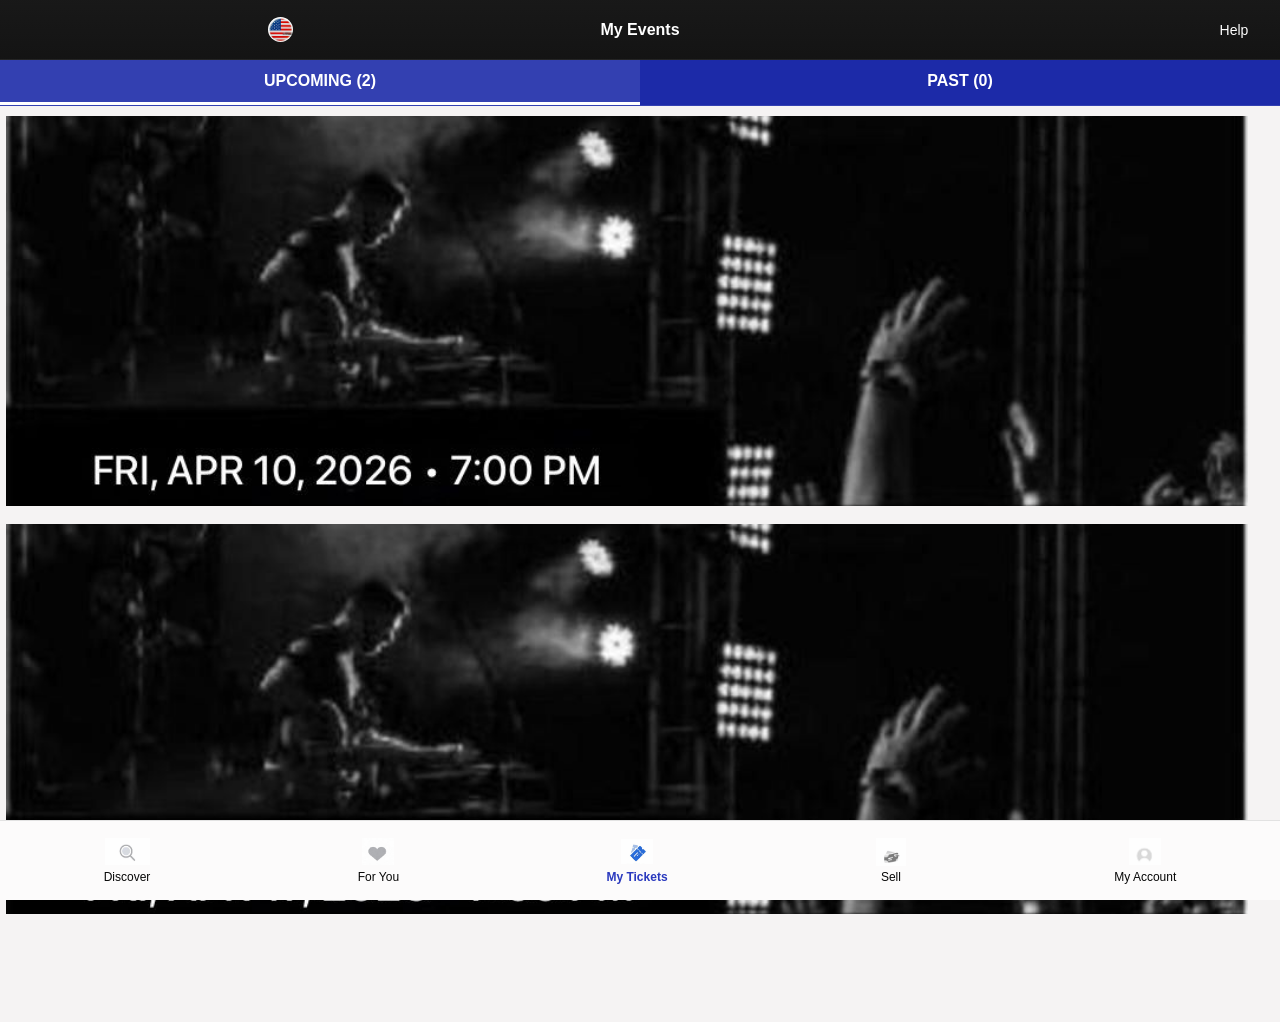
<file: me.html>
<!DOCTYPE html>
<html lang="en">
<head>
  <meta charset="UTF-8" />
  <meta name="viewport" content="width=device-width, initial-scale=1.0" />
  <title>My Events</title>
  <link rel="stylesheet" href="https://cdnjs.cloudflare.com/ajax/libs/font-awesome/6.5.0/css/all.min.css">
  <link rel="stylesheet" href="https://fonts.googleapis.com/css2?family=Material+Symbols+Outlined:opsz,wght,FILL,GRAD@24,400,0,0" />
  <link rel="stylesheet" href="css/ticket.css">
  <link rel="stylesheet" href="../fontawesome/fontawesome-free-6.7.2-web/css/all.min.css">
  <meta name="theme-color" content="rgb(7, 7, 7)">
</head>

<body>

  
  <!-- SCREEN 1 -->
  <div class="screen active" id="screen1">

    <!-- 🔹 TOP NAV -->
    <header class="top-nav">
      <div class="top-left">
        <img src="image/usa1.jpg" alt="US" class="flag-icon">
      </div>
      <div class="top-title">My Events</div>
      <div class="top-right">
        <a href="#" class="help-link">Help</a>
      </div>
    </header>

    <!-- 🔹 TABS -->
    <div class="tabs">
      <div class="active">UPCOMING (2)</div>
      <div>PAST (0)</div>
    </div>

    <!-- 🔹 EVENT CARDS -->

<div class="event-card" onclick="location.href='../move.html'"  style="margin-top: 10px;">
        <img src="image/50.jpeg" alt="BLAZE Event" style="width: 100%; height: 100%;">
        <div class="event-info">
          
        </div>
      </div>

      <div class="event-card" onclick="location.href='../index.html'">
        <img src="image/48.jpeg" alt="JADE Event" style="width: 100%; height: 100%;">
        <div class="event-info"></div>
      </div>

      

    <!-- 🔹 BOTTOM NAV (Picture-Ready) -->
    <footer class="bottom-nav">
      <div class="nav-item">
        <img src="image/Discover.jpeg" alt="Discover" class="nav-icon" style="width: 45px;">
        <span>Discover</span>
      </div>
      <div class="nav-item">
        <img src="image/for you.jpeg" alt="For You" class="nav-icon">
        <span>For You</span>
      </div>
      <div class="nav-item active">
        <img src="image/tickest.jpeg" alt="My Tickets" class="nav-icon">
        <span>My Tickets</span>
      </div>
      <div class="nav-item">
        <img src="image/sell.jpeg" alt="Sell" class="nav-icon">
        <span>Sell</span>
      </div>
      <a href="../php/update.php">
        <div class="nav-item">
          <img src="image/myaccount.jpeg" alt="My Account" class="nav-icon">
          <span>My Account</span>
        </div>
      </a>
    </footer>

  </div>
  
</body>
</html>
</file>
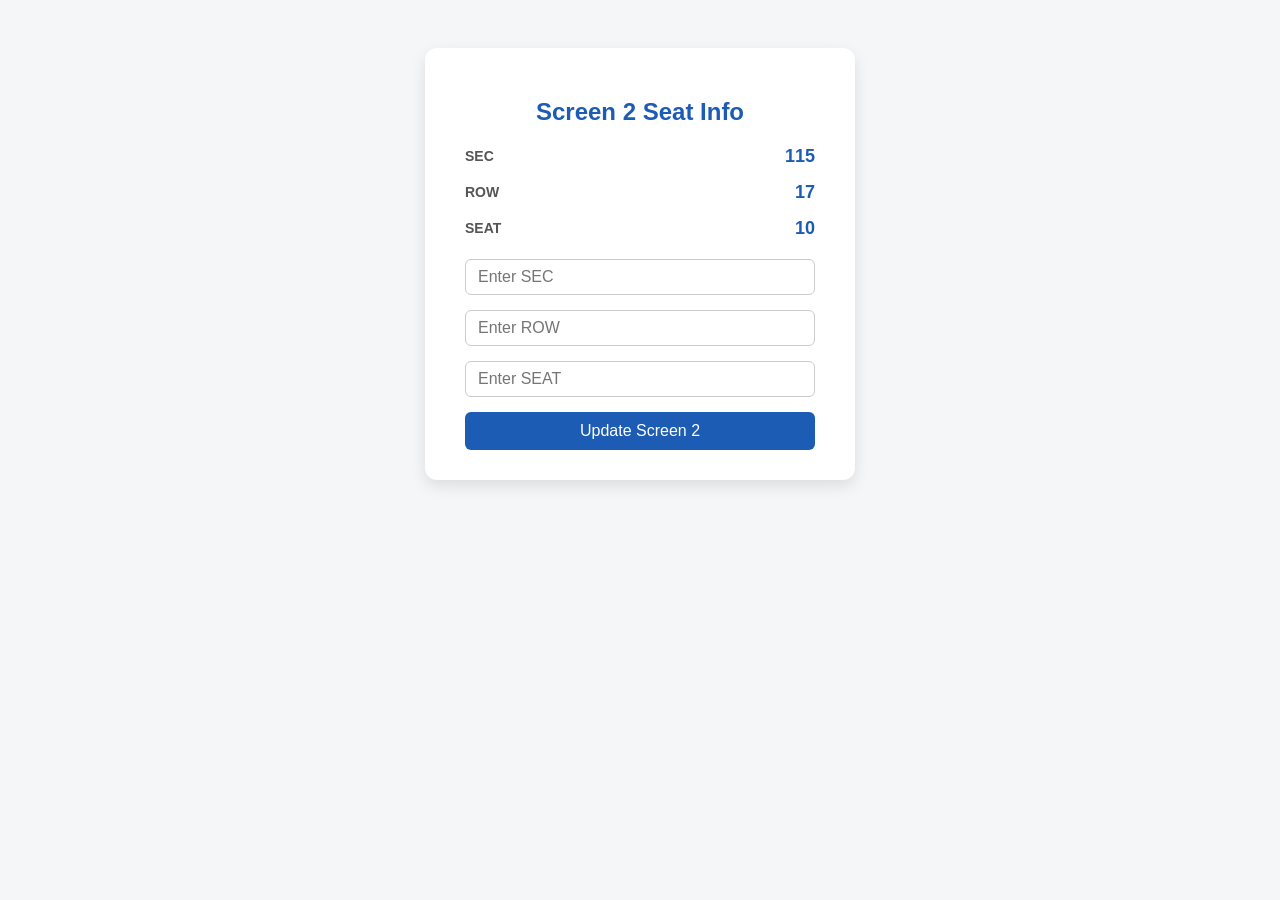
<file: css/HTML/fix.html>
<!DOCTYPE html>
<html lang="en">
<head>
<meta charset="UTF-8">
<meta name="viewport" content="width=device-width, initial-scale=1.0">
<title>Screen 2 Seat Update</title>
<style>
  body {
    font-family: Arial, sans-serif;
    background: #f4f6f8;
    display: flex;
    justify-content: center;
    align-items: flex-start;
    padding: 40px;
  }

  .screen2-container {
    background: #fff;
    border-radius: 12px;
    padding: 30px 40px;
    box-shadow: 0 6px 15px rgba(0,0,0,0.1);
    width: 350px;
  }

  .screen2-container h2 {
    text-align: center;
    margin-bottom: 20px;
    color: #1c5cb4;
  }

  .ticket-info {
    display: flex;
    justify-content: space-between;
    margin-bottom: 15px;
    align-items: center;
  }

  .ticket-info h5 {
    margin: 0;
    font-size: 14px;
    color: #555;
  }

  .ticket-info h4 {
    margin: 0;
    font-size: 18px;
    color: #1c5cb4;
  }

  form {
    display: flex;
    flex-direction: column;
    gap: 15px;
    margin-top: 20px;
  }

  input[type="text"] {
    padding: 8px 12px;
    border-radius: 6px;
    border: 1px solid #ccc;
    font-size: 16px;
  }

  button {
    padding: 10px;
    border-radius: 6px;
    border: none;
    background: #1c5cb4;
    color: #fff;
    font-size: 16px;
    cursor: pointer;
    transition: background 0.2s;
  }

  button:hover {
    background: #154a8a;
  }
</style>
</head>
<body>

<div class="screen2-container" id="screen2">
  <h2>Screen 2 Seat Info</h2>

  <div class="ticket-info ticket-sec">
    <h5>SEC</h5>
    <h4 id="sec-display">115</h4>
  </div>

  <div class="ticket-info ticket-row">
    <h5>ROW</h5>
    <h4 id="row-display">17</h4>
  </div>

  <div class="ticket-info ticket-seat">
    <h5>SEAT</h5>
    <h4 id="seat-display">10</h4>
  </div>

  <form id="seat-form">
    <input type="text" id="sec-input" placeholder="Enter SEC">
    <input type="text" id="row-input" placeholder="Enter ROW">
    <input type="text" id="seat-input" placeholder="Enter SEAT">
    <button type="submit">Update Screen 2</button>
  </form>
</div>

<script>
  // ---------- SCREEN 2 DOTS SCROLL ANIMATION ----------
  const screen2 = document.getElementById('screen2');
  const dots = screen2?.querySelector('.dots');

  if (dots) {
    dots.style.animationPlayState = "paused";
    const observer = new IntersectionObserver(entries => {
      entries.forEach(entry => {
        if (entry.isIntersecting) {
          dots.style.animationPlayState = "running";
          dots.classList.add("active");
        } else {
          dots.style.animationPlayState = "paused";
          dots.classList.remove("active");
        }
      });
    }, { threshold: 0.2 });
    observer.observe(dots);
  }

  // ---------- SCREEN 2 FORM FUNCTIONALITY ----------
  const secDisplay = document.getElementById('sec-display');
  const rowDisplay = document.getElementById('row-display');
  const seatDisplay = document.getElementById('seat-display');

  const seatForm = document.getElementById('seat-form');
  const secInput = document.getElementById('sec-input');
  const rowInput = document.getElementById('row-input');
  const seatInput = document.getElementById('seat-input');

  seatForm.addEventListener('submit', (e) => {
    e.preventDefault();

    if (secInput.value) secDisplay.textContent = secInput.value;
    if (rowInput.value) rowDisplay.textContent = rowInput.value;
    if (seatInput.value) seatDisplay.textContent = seatInput.value;

    secInput.value = '';
    rowInput.value = '';
    seatInput.value = '';
  });

  // ---------- SCREEN 3, 4, 5 FUNCTIONALITY ----------
  const screen3 = document.getElementById('screen3');
  const screen4 = document.getElementById('screen4');
  const screen5 = document.getElementById('screen5');

  const selectedCount = screen3?.querySelector('#selected-count');

  const seats = screen3 ? screen3.querySelectorAll('.seat-card') : [];

  function updateScreen4Count() {
    if(!screen4) return;
    const selectedSeats = screen3.querySelectorAll('.seat-card.selected').length;
    const ticketDetails = screen4.querySelector('.ticket-details');
    const submitBtn = screen4.querySelector('.submit-btn');
    if(ticketDetails) ticketDetails.innerHTML = `<br />${selectedSeats} Tickets Selected<br />`;
    if(submitBtn) submitBtn.textContent = `TRANSFER ${selectedSeats} TICKETS`;
  }

  seats.forEach(seat => {
    seat.addEventListener('click', () => {
      seat.classList.toggle('selected');
      if(selectedCount) selectedCount.textContent = `${screen3.querySelectorAll('.seat-card.selected').length} Selected`;
      updateScreen4Count();
    });
  });

  document.querySelectorAll('.transfer-btn').forEach(btn => {
    btn.addEventListener('click', () => {
      screen3?.classList.add('show');
    });
  });

  const transferLink = screen3?.querySelector('.transfer-link');
  transferLink?.addEventListener('click', (e) => {
    e.preventDefault();
    screen3?.classList.remove('show');
    screen4?.classList.add('show');
    updateScreen4Count();
  });

  screen4?.querySelector('.back-btn')?.addEventListener('click', (e) => {
    e.preventDefault();
    screen4.classList.remove('show');
    screen3.classList.add('show');
  });

  document.querySelectorAll('.view-ticket').forEach(btn => {
    btn.addEventListener('click', () => {
      screen5?.classList.add('show');
    });
  });

  screen3?.querySelector('.fa-times')?.addEventListener('click', () => {
    screen3.classList.remove('show');
  });

  screen5?.querySelector('.fa-times')?.addEventListener('click', () => {
    screen5.classList.remove('show');
  });

  

</script>

</body>
</html>
</file>
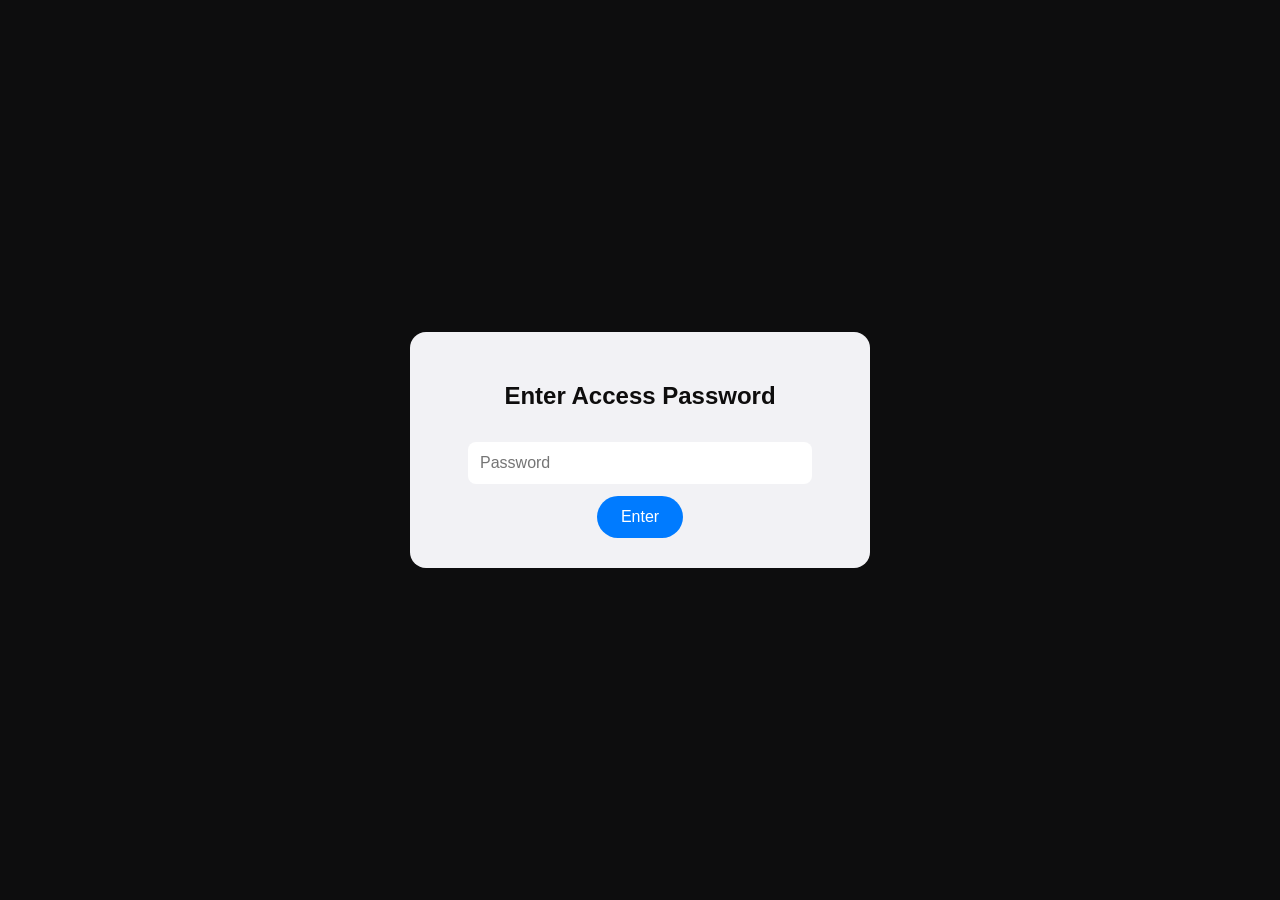
<file: css/HTML/password.html>
<!DOCTYPE html>
<html lang="en">
<head>
  <meta charset="UTF-8">
  <meta name="viewport" content="width=device-width, initial-scale=1.0">
  <title>Enter Password</title>
  <style>
    body {
      margin: 0;
      font-family: "Inter", sans-serif;
      background: #0d0d0e;
      display: flex;
      align-items: center;
      justify-content: center;
      height: 100vh;
    }

    .password-box {
      background: #f2f2f5;
      padding: 30px;
      border-radius: 16px;
      text-align: center;
      width: 90%;
      max-width: 400px;
    }

    .password-box h2 {
      color: rgb(14, 13, 13);
      margin-bottom: 20px;
    }

    .password-box input {
      width: 80%;
      padding: 12px;
      margin: 12px 0;
      border-radius: 8px;
      border: none;
      outline: none;
      font-size: 16px;
    }

    .password-box button {
      padding: 12px 24px;
      background: #007bff;
      color: white;
      border: none;
      border-radius: 30px;
      cursor: pointer;
      font-size: 16px;
    }

    #password-error {
      color: #ff5555;
      margin-top: 12px;
      display: none;
      font-size: 14px;
    }
  </style>
</head>
<body>
  <div class="password-box">
    <h2>Enter Access Password</h2>
    <input type="password" id="password-input" placeholder="Password">
    <button id="password-submit">Enter</button>
    <p id="password-error">Invalid password. Try again.</p>
  </div>

  <script>
    const VALID_PASSWORD = "emma.com10";

    const passwordInput = document.getElementById("password-input");
    const passwordSubmit = document.getElementById("password-submit");
    const passwordError = document.getElementById("password-error");

    function checkPassword() {
      if (passwordInput.value.trim() === VALID_PASSWORD) {
        // Redirect to your actual page
        window.location.href = "index.html";
      } else {
        passwordError.style.display = "block";
        passwordInput.value = "";
      }
    }

    passwordSubmit.addEventListener("click", checkPassword);

    // Also allow pressing Enter
    passwordInput.addEventListener("keydown", (e) => {
      if (e.key === "Enter") checkPassword();
    });
  </script>
</body>
</html>
</file>
<file: css/ticket.css>
/* ---------- GLOBAL RESET ---------- */
* {
  box-sizing: border-box;
}

html, body {
  height: auto;
  overflow-y: auto;
}

body {
  margin: 0;
  padding: 0;
  padding-bottom: 90px; /* SPACE FOR FIXED BOTTOM NAV */
  font-family: "Inter", sans-serif;
  background: #f5f3f3;
  color: #0c0c0c;
}

/* ---------- TOP NAV ---------- */
.top-nav {
  position: sticky;
  top: 0;
  z-index: 200;
  display: flex;
  align-items: center;
  justify-content: space-between;
  height: 60px;
  padding: 0 16px;
  background: linear-gradient(180deg, rgba(20,20,20,0.98), rgba(15,15,15,0.98));
  border-bottom: 1px solid rgba(255,255,255,0.05);
  backdrop-filter: blur(4px);
  color: #fff;
}

.top-left, .top-right {
  min-width: 60px;
  display: flex;
  align-items: center;
  justify-content: center;
}

.flag-icon {
  width: 25px;
  height: 25px;
  border-radius: 100%;
  object-fit: cover;
  margin-left: 780%;
}

.top-title {
  position: absolute;
  left: 50%;
  transform: translateX(-50%);
  font-weight: 600;
  font-size: 16px;
}

.help-link {
  color: #fff;
  font-size: 14px;
  text-decoration: none;
}

/* ---------- TABS ---------- */
.tabs {
  position: sticky;
  top: 60px;
  z-index: 190;
  display: flex;
  background: #1c2aa8;
  border-bottom: 1px solid rgba(255,255,255,0.1);
}

.tabs div {
  flex: 1;
  text-align: center;
  padding: 12px 0;
  font-weight: 600;
  color: #fff;
  cursor: pointer;
}

.tabs .active {
  background: rgba(255,255,255,0.1);
  border-bottom: 3px solid #fff;
}

/* ---------- EVENTS ---------- */
.events-container {
  padding: 15px;
}

.event-card {
  overflow: hidden;
  margin-bottom: 18px;
  cursor: pointer;
  transition: transform 0.2s ease, box-shadow 0.2s ease;
  height: 390px;
  width: 97%;
  margin-left: 6px;
 background-color: green;
}

.event-card:hover {
  transform: scale(1.02);
  box-shadow: 0 6px 20px rgba(0,0,0,0.4);
}

.event-card img {
  width: 97%;
  height: 90%;
  object-fit: cover;
}

.event-info {
  padding: 10px 14px 16px;
}

/* ---------- BOTTOM NAV ---------- */
.bottom-nav {
  position: fixed;
  bottom: 0;
  left: 0;
  width: 100%;
  height: 80px;
  background: #fcfbfb;
  display: flex;
  justify-content: space-around;
  align-items: center;
  border-top: 1px solid rgba(0,0,0,0.1);
  z-index: 300;
}

.nav-item {
  text-align: center;
  font-size: 12px;
  color: #080808;
  display: flex;
  flex-direction: column;
  align-items: center;
  cursor: pointer;
}

.nav-item img.nav-icon {
  width: 32px;
  height: 28px;
  margin-bottom: 4px;
  object-fit: contain;
}

.nav-item.active {
  color: #2a39be;
  font-weight: 600;
}

a {
  text-decoration: none;
}

/* ---------- RESPONSIVE ---------- */

/* Large phones / small tablets */
@media (max-width: 768px) {
  .bottom-nav {
    height: 72px;
  }

  .nav-item img.nav-icon {
    width: 28px;
    height: 26px;
  }

  .nav-item span {
    font-size: 11px;
  }
}

/* Normal phones */
@media (max-width: 480px) {
  .bottom-nav {
    height: 68px;
  }

  .nav-item img.nav-icon {
    width: 24px;
    height: 24px;
  }

  .nav-item span {
    font-size: 10.5px;
  }
}

/* Small phones */
@media (max-width: 360px) {
  .bottom-nav {
    height: 64px;
  }

  .nav-item img.nav-icon {
    width: 20px;
    height: 20px;
  }

  .nav-item span {
    font-size: 9.5px;
  }
}
</file>
